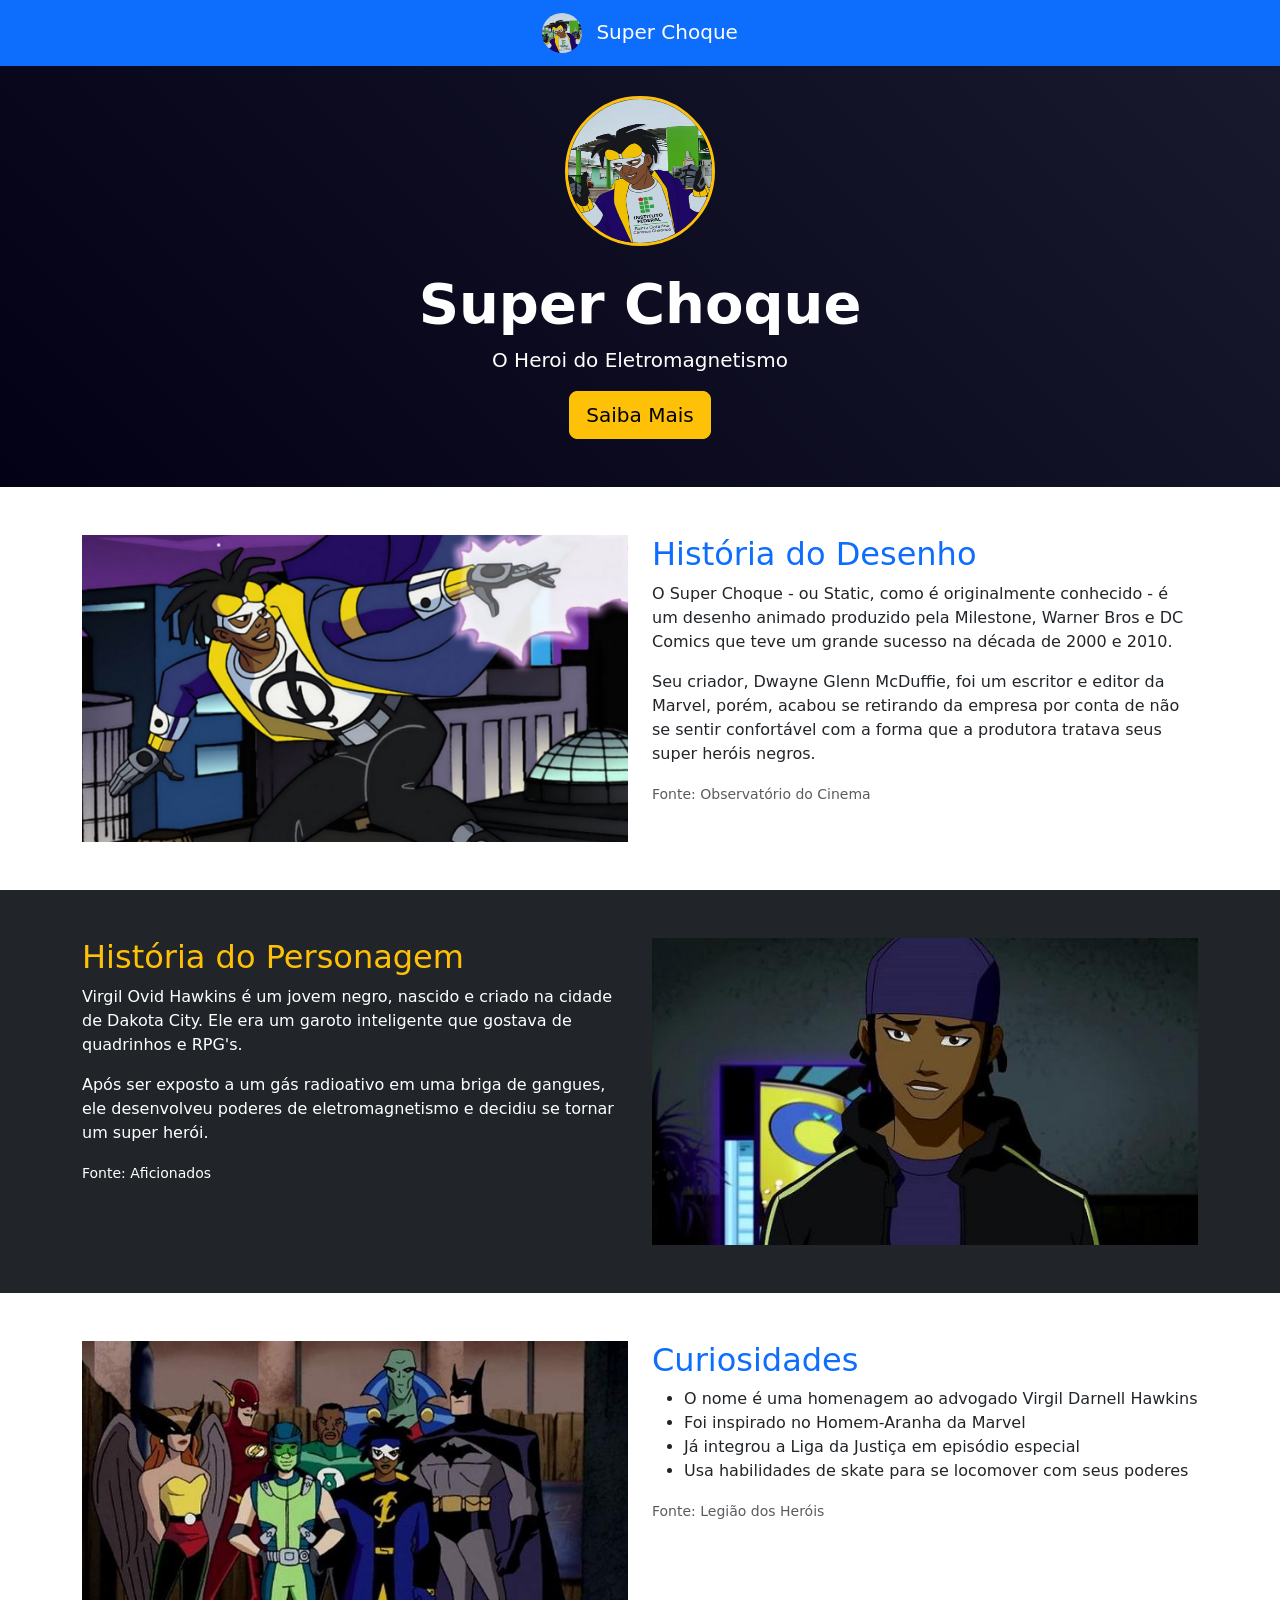
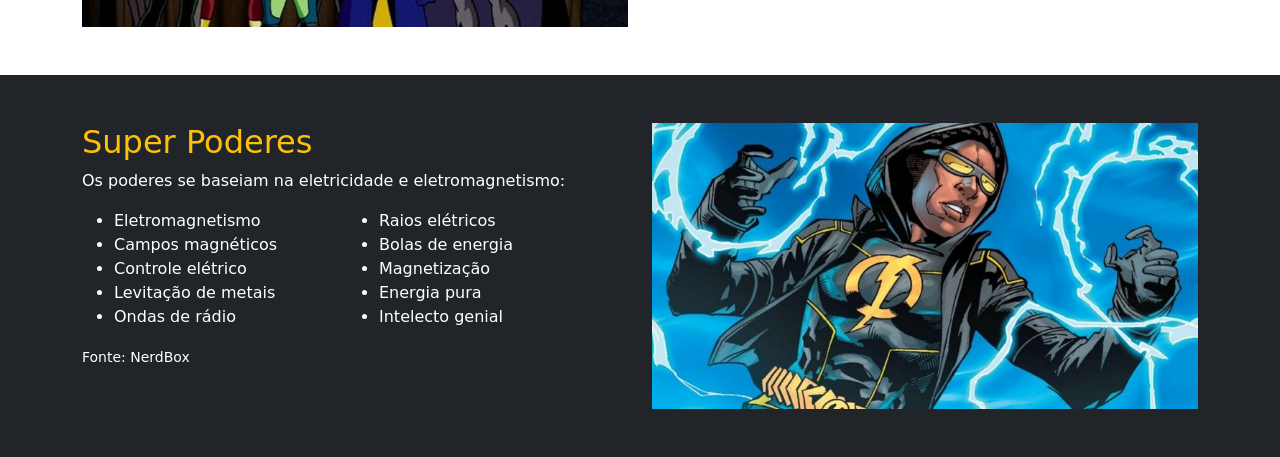
<file: site_super_shock/index.html>
<!doctype html>
<html lang="en">

<head>
    <meta charset="utf-8">
    <meta name="viewport" content="width=device-width, initial-scale=1">
    <title>Super Choque</title>
    <link href="https://cdn.jsdelivr.net/npm/bootstrap@5.3.8/dist/css/bootstrap.min.css" rel="stylesheet"
        integrity="sha384-sRIl4kxILFvY47J16cr9ZwB07vP4J8+LH7qKQnuqkuIAvNWLzeN8tE5YBujZqJLB" crossorigin="anonymous">
    <link href="/site_super_shock/css/style.css" rel="stylesheet">
</head>

<body>

    <body>
        <!-- Nav Menu -->
        <nav class="navbar navbar-dark bg-primary fixed-top">
            <div class="container">
                <a href="#" class="navbar-brand mx-auto">
                    <img src="/site_super_shock/img/icone_tela_principal.png" class="rounded-circle me-2" width="40"
                        height="40" alt="Super Choque">
                    Super Choque
                </a>
            </div>
        </nav>

        <!-- Main section -->
        <header id="inicio" class="hero-section text-center text-white py-5">
            <div class="container mt-5">
                <img src="/site_super_shock/img/icone_tela_principal.png" class="hero-image rounded-circle mb-4"
                    alt="Super Choque">
                <h1 class="display-4 fw-bold">Super Choque</h1>
                <p class="lead">O Heroi do Eletromagnetismo</p>
                <a href="#" class="btn btn-warning btn-lg">Saiba Mais</a>
            </div>
        </header>

        <!-- History -->
        <main>
            <section id="historia" class="py-5">
                <div class="container">
                    <div class="row">
                        <div class="col-6">
                            <img src="/site_super_shock/img/historia.jpg" class="img-fluid" alt="Historia Super Choque">
                        </div>
                        <div class="col-6">
                            <h2 class="text-primary">História do Desenho</h2>
                            <p> O Super Choque - ou Static, como é originalmente conhecido - é um desenho animado
                                produzido
                                pela Milestone, Warner Bros e DC Comics que teve um grande sucesso na década de 2000 e
                                2010.
                            </p>
                            <p>
                                Seu criador, Dwayne Glenn McDuffie, foi um escritor e editor da Marvel, porém, acabou se
                                retirando da empresa
                                por conta de não se sentir confortável com a forma que a produtora tratava seus super
                                heróis negros.
                            </p>

                            <p class="text-muted">
                                <small>Fonte: Observatório do Cinema</small>
                            </p>
                        </div>
                    </div>
                </div>
            </section>

            <!-- Character -->
            <section id="personagem" class="bg-dark text-white py-5">
                <div class="container">
                    <div class="row">
                        <div class="col-6">
                            <h2 class="text-warning">História do Personagem</h2>
                            <p> Virgil Ovid Hawkins é um jovem negro, nascido e criado na cidade de Dakota City.
                                Ele era um garoto inteligente que gostava de quadrinhos e RPG's.
                            </p>
                            <p>
                                Após ser exposto a um gás radioativo em uma briga de gangues,
                                ele desenvolveu poderes de eletromagnetismo e decidiu se tornar um super herói.
                            </p>

                            <p class="text-gray">
                                <small>Fonte: Aficionados</small>
                            </p>
                        </div>
                        <div class="col-6">
                            <img src="/site_super_shock/img/historia2.jpg" class="img-fluid"
                                alt="Historia Super Choque">
                        </div>
                    </div>
                </div>
            </section>

            <!-- Curiosity -->
            <section id="Curiosidades" class="py-5">
                <div class="container">
                    <div class="row">
                        <div class="col-6">
                            <img src="/site_super_shock/img/curiosidades.jpeg" class="img-fluid"
                                alt="Historia Super Choque">
                        </div>
                        <div class="col-6">
                            <h2 class="text-primary">Curiosidades</h2>
                            <ul>
                                <li>
                                    O nome é uma homenagem ao advogado Virgil Darnell Hawkins
                                </li>
                                <li>
                                    Foi inspirado no Homem-Aranha da Marvel
                                </li>
                                <li>
                                    Já integrou a Liga da Justiça em episódio especial
                                </li>
                                <li>
                                    Usa habilidades de skate para se locomover com seus poderes
                                </li>
                            </ul>

                            <p class="text-muted">
                                <small>Fonte: Legião dos Heróis</small>
                            </p>
                        </div>
                    </div>
                </div>
            </section>

            <!-- Powers -->
            <section id="poderes" class="bg-dark text-white py-5">
                <div class="container">
                    <div class="row">
                        <div class="col-6">
                            <h2 class="text-warning">Super Poderes</h2>
                            <p> Os poderes se baseiam na eletricidade e eletromagnetismo:</p>
                            <ul class="lista-poderes">
                                <li>Eletromagnetismo </li>
                                <li>Campos magnéticos</li>
                                <li>Controle elétrico</li>
                                <li>Levitação de metais</li>
                                <li>Ondas de rádio</li>
                                <li>Raios elétricos</li>
                                <li>Bolas de energia</li>
                                <li>Magnetização</li>
                                <li>Energia pura</li>
                                <li>Intelecto genial</li>
                            </ul>
                            <p class="text-gray">
                                <small>Fonte: NerdBox</small>
                            </p>
                        </div>
                        <div class="col-6">
                            <img src="/site_super_shock/img/super_poder.jpeg" class="img-fluid"
                                alt="Historia Super Choque">
                        </div>
                    </div>
                </div>
            </section>
        </main>
    </body>



    <script src="https://cdn.jsdelivr.net/npm/bootstrap@5.3.8/dist/js/bootstrap.bundle.min.js"
        integrity="sha384-FKyoEForCGlyvwx9Hj09JcYn3nv7wiPVlz7YYwJrWVcXK/BmnVDxM+D2scQbITxI"
        crossorigin="anonymous"></script>
</body>

</html>
</file>
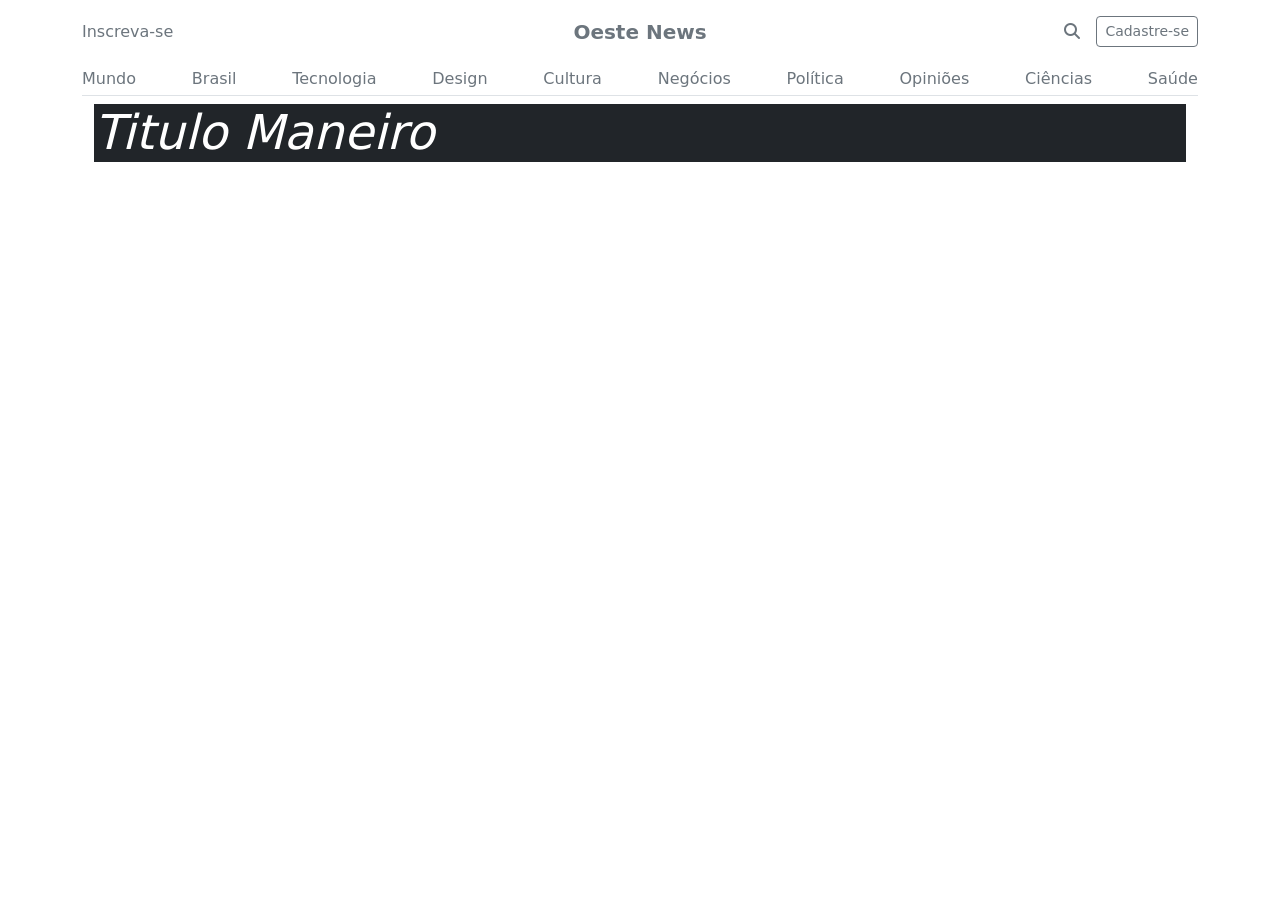
<file: bootstrap/css/index.html>
<!doctype html>
<html lang="pt-BR">

<head>
  <meta charset="utf-8">
  <meta name="viewport" content="width=device-width, initial-scale=1">
  <title>Oeste News</title>
  <link href="https://cdn.jsdelivr.net/npm/bootstrap@5.3.3/dist/css/bootstrap.min.css" rel="stylesheet"
    crossorigin="anonymous">
  <link rel="stylesheet" href="https://cdnjs.cloudflare.com/ajax/libs/font-awesome/6.5.1/css/all.min.css"
    crossorigin="anonymous" referrerpolicy="no-referrer" />
</head>

<body>
  <div class="container">
    <header class="blog-header py-3">
      <div class="row d-flex align-items-center">
        <div class="col-4">
          <a href="#" class="link-secondary text-decoration-none">Inscreva-se</a>
        </div>
        <div class="col-4 text-center">
          <a href="#" class="link-secondary text-decoration-none fw-bold fs-5">Oeste News</a>
        </div>
        <div class="col-4 d-flex justify-content-end align-items-center gap-3">
          <a href="#" class="link-secondary">
            <i class="fa-solid fa-magnifying-glass"></i>
          </a>
          <a href="#" class="btn btn-sm btn-outline-secondary">Cadastre-se</a>
        </div>
      </div>
    </header>
    <div class="nav-scroller py-1 mb-2 border-bottom">
      <nav class="nav d-flex justify-content-between">
        <a class="link-secondary text-decoration-none" href="#">Mundo</a>
        <a class="link-secondary text-decoration-none" href="#">Brasil</a>
        <a class="link-secondary text-decoration-none" href="#">Tecnologia</a>
        <a class="link-secondary text-decoration-none" href="#">Design</a>
        <a class="link-secondary text-decoration-none" href="#">Cultura</a>
        <a class="link-secondary text-decoration-none" href="#">Negócios</a>
        <a class="link-secondary text-decoration-none" href="#">Política</a>
        <a class="link-secondary text-decoration-none" href="#">Opiniões</a>
        <a class="link-secondary text-decoration-none" href="#">Ciências</a>
        <a class="link-secondary text-decoration-none" href="#">Saúde</a>
      </nav>
    </div>
    <main>
      <main class="container">
        <div class="bg-dark text-white">
          <h1 class="display-5 fst-italic">Titulo Maneiro</h1>
        </div>
      </main>
    </main>
    <footer></footer>
  </div>
  <script src="https://cdn.jsdelivr.net/npm/bootstrap@5.3.3/dist/js/bootstrap.bundle.min.js"
    crossorigin="anonymous"></script>
</body>

</html>
</file>
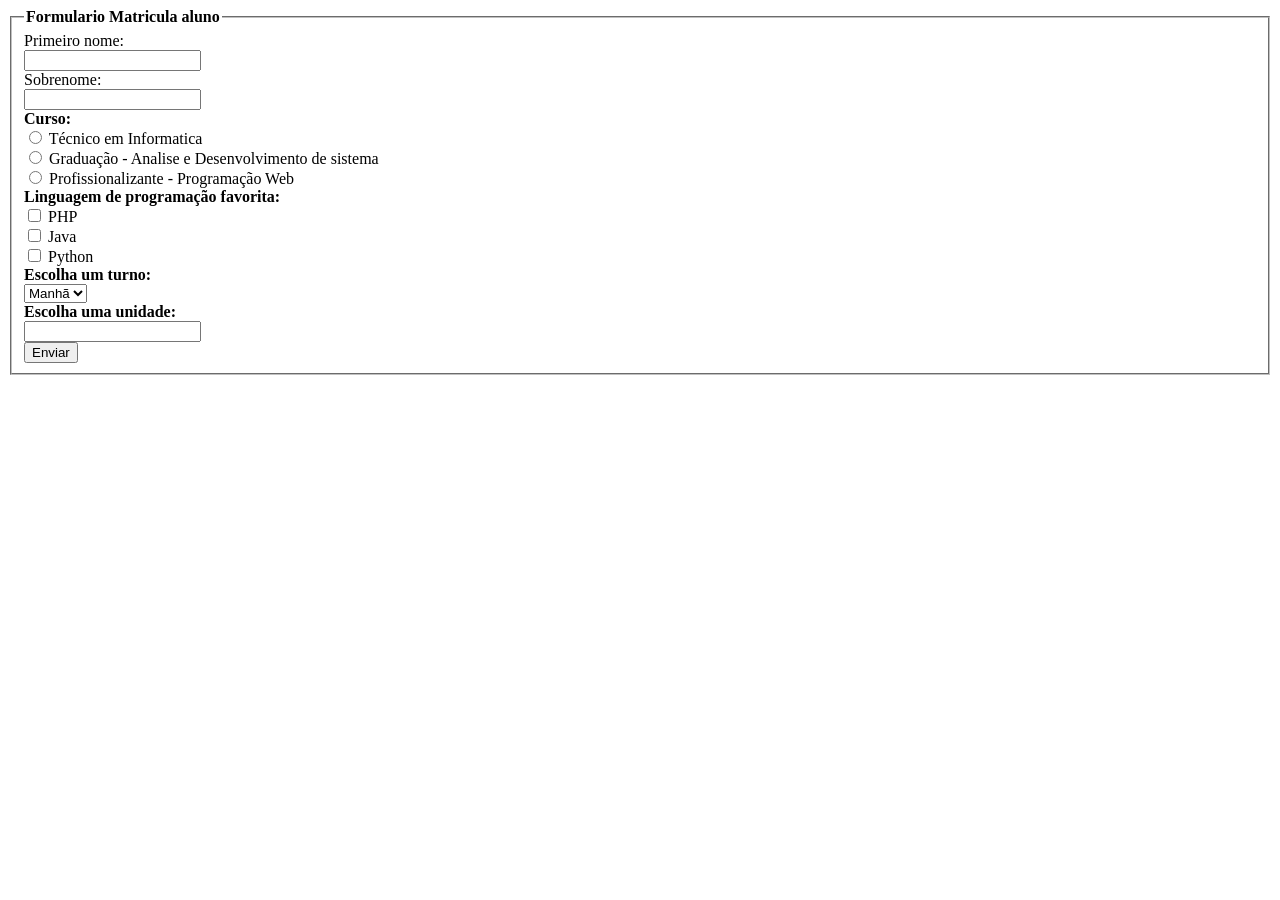
<file: exercicios/formulario01.html>
<!DOCTYPE html>
<html lang="en">

<head>
    <meta charset="UTF-8">
    <meta name="viewport" content="width=device-width, initial-scale=1.0">
    <title>Forms</title>
</head>

<body>
    <form action="/exercicios/formulario02.html">
        <fieldset>
            <legend><strong>Formulario Matricula aluno</strong></legend>
            <div>
                <label for=“pnome">Primeiro nome:</label><br>
                <input type="text" id="pnome" name="pnome"><br>
                <label for=“unome">Sobrenome:</label><br>
                <input type="text" id="unome" name="unome">
            </div>

            <div>
                <label><strong>Curso:</strong></label>
                <br>
                <input type="radio" id="ti" name="fav_language" value="ti">
                <label for="ti">Técnico em Informatica</label><br>
                <input type="radio" id="ads" name="fav_language" value="ads">
                <label for="ads">Graduação - Analise e Desenvolvimento de sistema</label><br>
                <input type="radio" id="pg" name="fav_language" value="pg">
                <label for="pg">Profissionalizante - Programação Web</label>
            </div>

            <div>
                <label><strong>Linguagem de programação favorita:</strong></label>
                <br>
                <input type="checkbox" id="php" name="php" value="php">
                <label for="php">PHP</label><br>
                <input type="checkbox" id="java" name="java" value="java">
                <label for="java">Java</label><br>
                <input type="checkbox" id="python" name="python" value="python">
                <label for="python">Python</label>
            </div>

            <div>
                <label for="turnos"><strong>Escolha um turno:</strong></label><br>
                <select name="turnos" id="turnos">
                    <option value="manha">Manhã</option>
                    <option value="tarde">Tarde</option>
                    <option value="noite">Noite</option>
                </select>
            </div>

            <div>
                <label for="unidades"><strong>Escolha uma unidade:</strong></label><br>
                <input list="unidades" name="unidade" id="unidade">
                <datalist id="unidades">
                    <option value="Chapecó">
                    <option value="Xanxerê">
                    <option value="Caçador">
                    <option value="São Lorenzo">
                    <option value="São Miguel do Oeste">
                    <option value="São Carlos">
                </datalist>
            </div>

            <input type="submit" value="Enviar">
            
        </fieldset>
    </form>
</body>

</html>
</file>
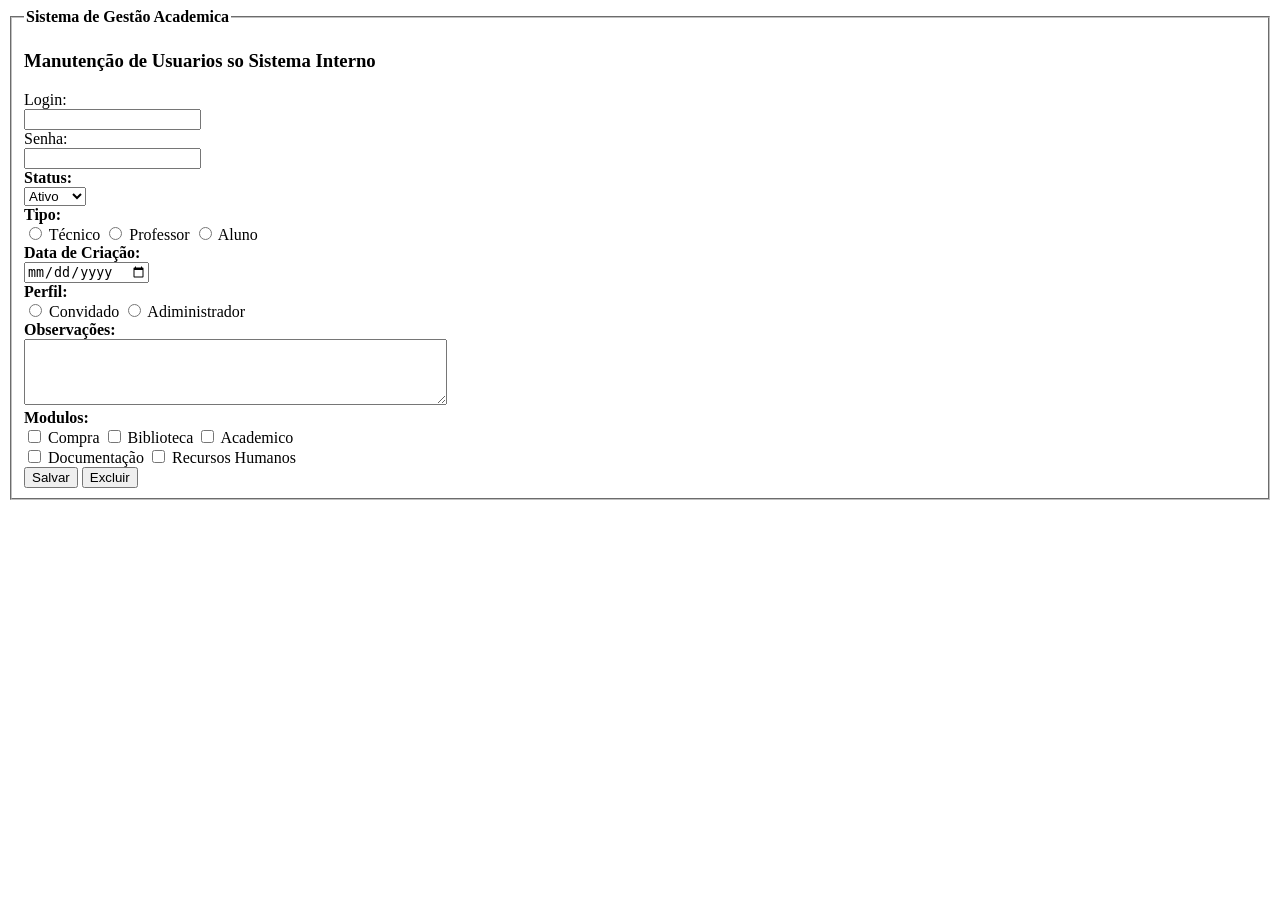
<file: exercicios/formulario02.html>
<!DOCTYPE html>
<html lang="en">

<head>
    <meta charset="UTF-8">
    <meta name="viewport" content="width=device-width, initial-scale=1.0">
    <title>Forms</title>
</head>

<body>
    <form action="/action_page.html">
        <fieldset>
            <legend><strong>Sistema de Gestão Academica</strong></legend>
            <h3>Manutenção de Usuarios so Sistema Interno</h3>
            <div>
                <label for=“pnome">Login:</label><br>
                <input type="text" id="pnome" name="pnome"><br>
                <label for=“unome">Senha:</label><br>
                <input type="text" id="unome" name="unome">
            </div>

            <div>
                <label for="status"><strong>Status:</strong></label><br>
                <select name="status" id="status">
                    <option value="ativo">Ativo</option>
                    <option value="inativo">Inativo</option>
                </select>
            </div>

            <div>
                <label><strong>Tipo:</strong></label>
                <br>
                <input type="radio" id="tec" name="fav_language" value="tec">
                <label for="tec">Técnico</label>
                <input type="radio" id="prof" name="fav_language" value="prof">
                <label for="prof">Professor</label>
                <input type="radio" id="alu" name="fav_language" value="alu">
                <label for="alu">Aluno</label>
            </div>

            <div>
                <label for="data"><strong>Data de Criação:</strong></label><br>
                <input type="date" id="data" name="data">
                
            </div>

            <div>
                <label><strong>Perfil:</strong></label>
                <br>
                <input type="radio" id="conv" name="fav_language" value="conv">
                <label for="conv">Convidado</label>
                <input type="radio" id="adm" name="fav_language" value="adm">
                <label for="adm">Adiministrador</label>
            </div>


            <div>
                <label for="obs"><strong>Observações:</strong></label><br>
                <textarea id="obs" name="obs" rows="4" cols="50">
                </textarea>
            </div>

            <div>
                <label><strong>Modulos:</strong></label>
                <br>
                <input type="checkbox" id="crp" name="crp" value="crp">
                <label for="crp">Compra</label>
                <input type="checkbox" id="bib" name="bib" value="bib">
                <label for="bib">Biblioteca</label>
                <input type="checkbox" id="python" name="python" value="python">
                <label for="python">Academico</label><br>
                <input type="checkbox" id="php" name="php" value="php">
                <label for="php">Documentação</label>
                <input type="checkbox" id="java" name="java" value="java">
                <label for="java">Recursos Humanos</label>
            </div>

            <input type="submit" value="Salvar">
            <input type="submit" value="Excluir">
            
        </fieldset>
    </form>
</body>

</html>
</file>
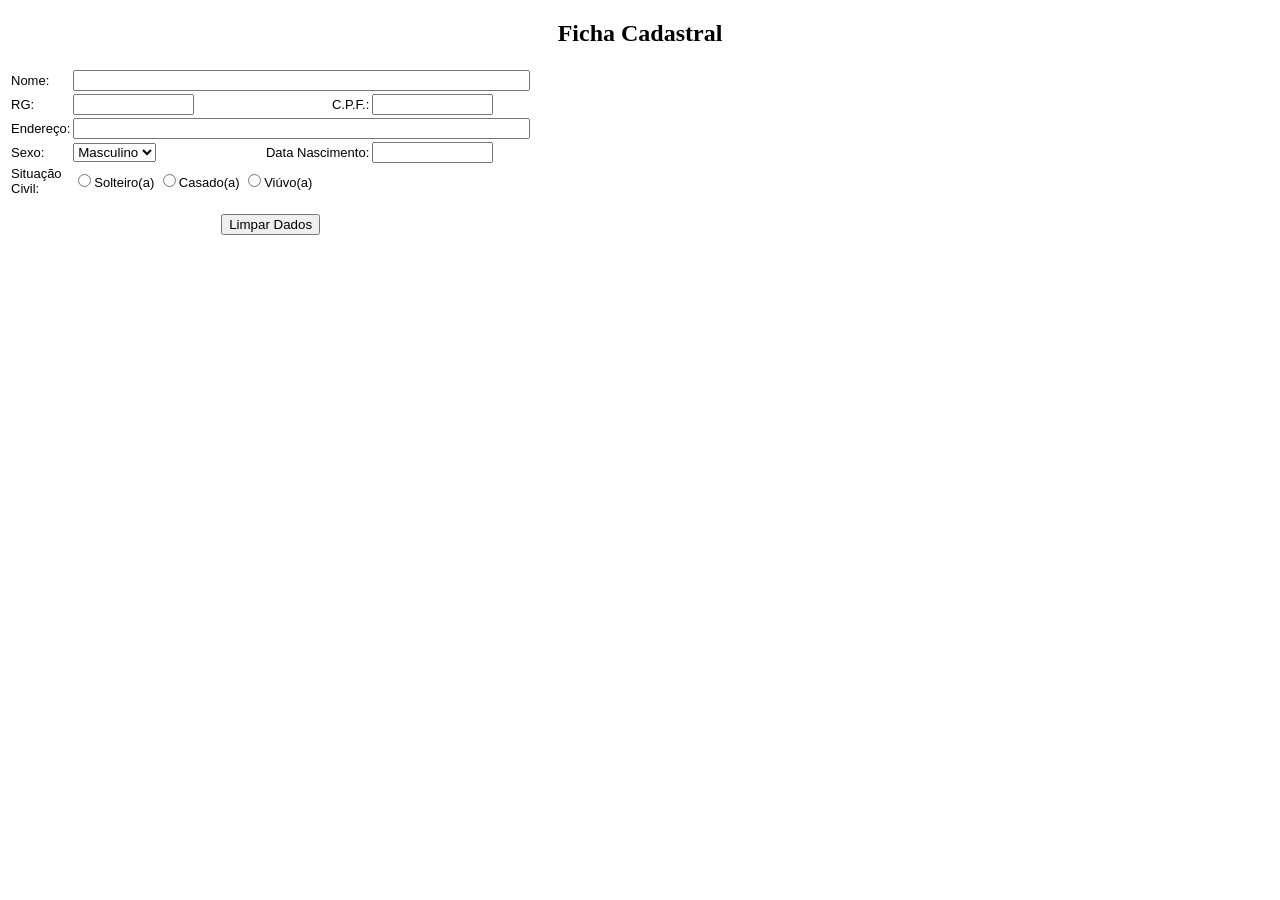
<file: slide03_html_forms/ficha_castral.html>
<!DOCTYPE html>
<html lang="pt-br">
<head>
    <meta charset="UTF-8">
    <title>Ficha Cadastral</title>
    <style>
        table {
            width: 500px;
            border: 0;
            border-spacing: 1px;
            padding: 1px;
            font-family: Arial, sans-serif;
            font-size: small; /* Equivalente ao tamanho 2 antigo */
        }
        h2 {
            text-align: center;
            font-family: serif; /* Fonte padrão do navegador */
        }
    </style>
</head>
<body>
    <h2>Ficha Cadastral</h2>
    
    <form>
        <table>
            <tr>
                <td>Nome:</td>
                <td colspan="3"><input type="text" name="nome" size="55"></td>
            </tr>
            <tr>
                <td>RG:</td>
                <td><input type="text" name="rg" size="13"></td>
                <td align="right">C.P.F.:</td>
                <td><input type="text" name="cpf" size="13"></td>
            </tr>
            <tr>
                <td>Endereço:</td>
                <td colspan="3"><input type="text" name="endereco" size="55"></td>
            </tr>
            <tr>
                <td>Sexo:</td>
                <td>
                    <select name="sexo">
                        <option value="masculino">Masculino</option>
                        <option value="feminino">Feminino</option>
                    </select>
                </td>
                <td align="right">Data Nascimento:</td>
                <td><input type="text" name="datanascimento" size="13"></td>
            </tr>
            <tr>
                <td>Situação Civil:</td>
                <td colspan="3">
                    <input type="radio" name="estadocivil" value="solteiro" id="solteiro"><label for="solteiro">Solteiro(a)</label>
                    <input type="radio" name="estadocivil" value="casado" id="casado"><label for="casado">Casado(a)</label>
                    <input type="radio" name="estadocivil" value="viuvo" id="viuvo"><label for="viuvo">Viúvo(a)</label>
                </td>
            </tr>
            <tr>
                <td colspan="4" align="center">
                    <br>
                    <input type="reset" value="Limpar Dados">
                </td>
            </tr>
        </table>
    </form>
</body>
</html>
</file>
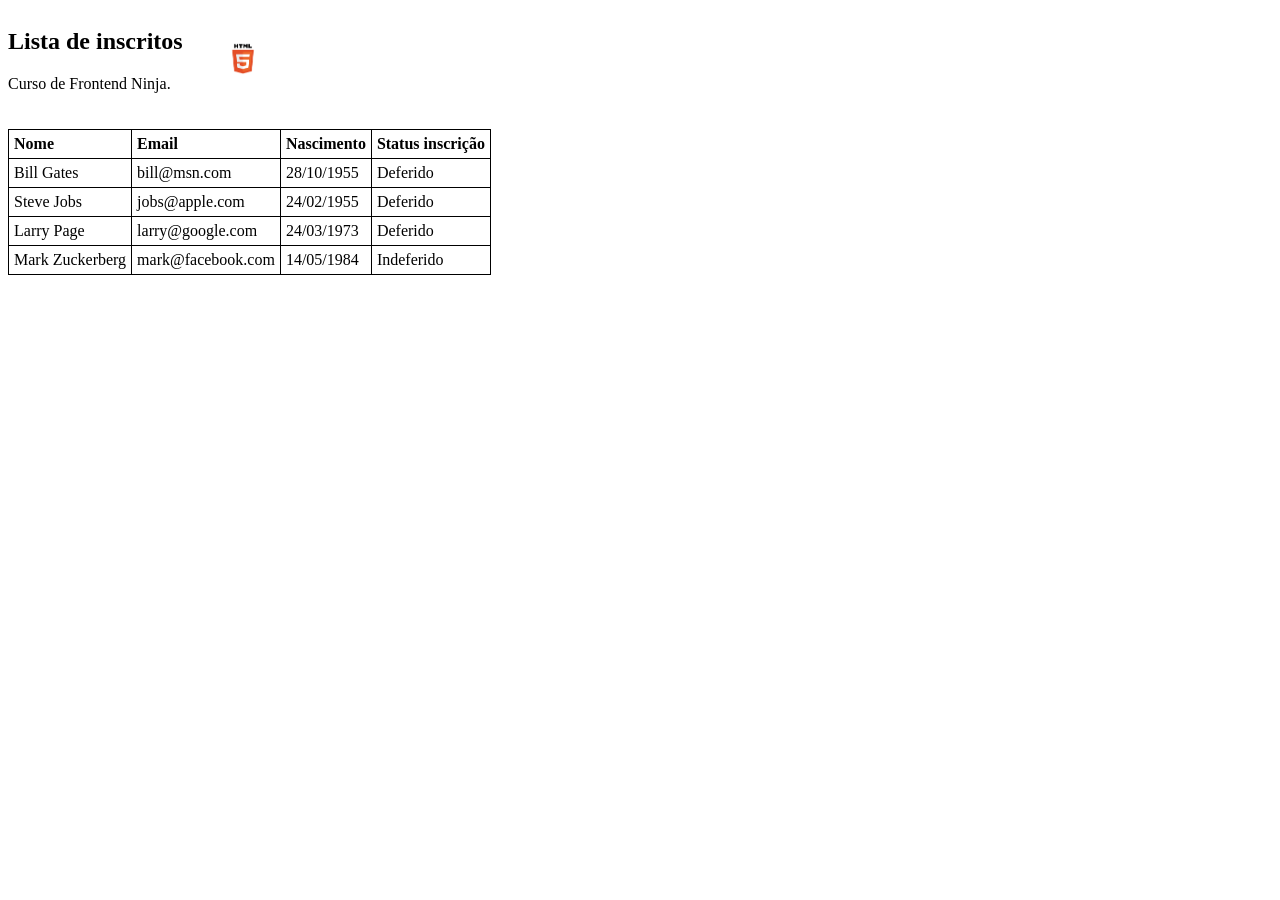
<file: slide03_html_forms/lista_inscritos.html>
<!DOCTYPE html>
<html lang="pt-br">
<head>
    <meta charset="UTF-8">
    <title>Lista de Inscritos</title>
    <style>
        table, th, td {
            border: 1px solid black;
            border-collapse: collapse;
            padding: 5px;
            text-align: left;
        }
        .cabecalho-curso {
            display: flex;
            align-items: center;
            gap: 20px;
            margin-bottom: 20px;
        }
    </style>
</head>
<body>
    
    <div class="cabecalho-curso">
        <div>
            <h2>Lista de inscritos</h2>
            <p>Curso de Frontend Ninja.</p>
        </div>
        <img src="ninja.png" alt="Ícone Frontend Ninja" width="80">
    </div>
    
    <table>
        <tr>
            <th>Nome</th>
            <th>Email</th>
            <th>Nascimento</th>
            <th>Status inscrição</th>
        </tr>
        <tr>
            <td>Bill Gates</td>
            <td>bill@msn.com</td>
            <td>28/10/1955</td>
            <td>Deferido</td>
        </tr>
        <tr>
            <td>Steve Jobs</td>
            <td>jobs@apple.com</td>
            <td>24/02/1955</td>
            <td>Deferido</td>
        </tr>
        <tr>
            <td>Larry Page</td>
            <td>larry@google.com</td>
            <td>24/03/1973</td>
            <td>Deferido</td>
        </tr>
        <tr>
            <td>Mark Zuckerberg</td>
            <td>mark@facebook.com</td>
            <td>14/05/1984</td>
            <td>Indeferido</td>
        </tr>
    </table>
</body>
</html>
</file>
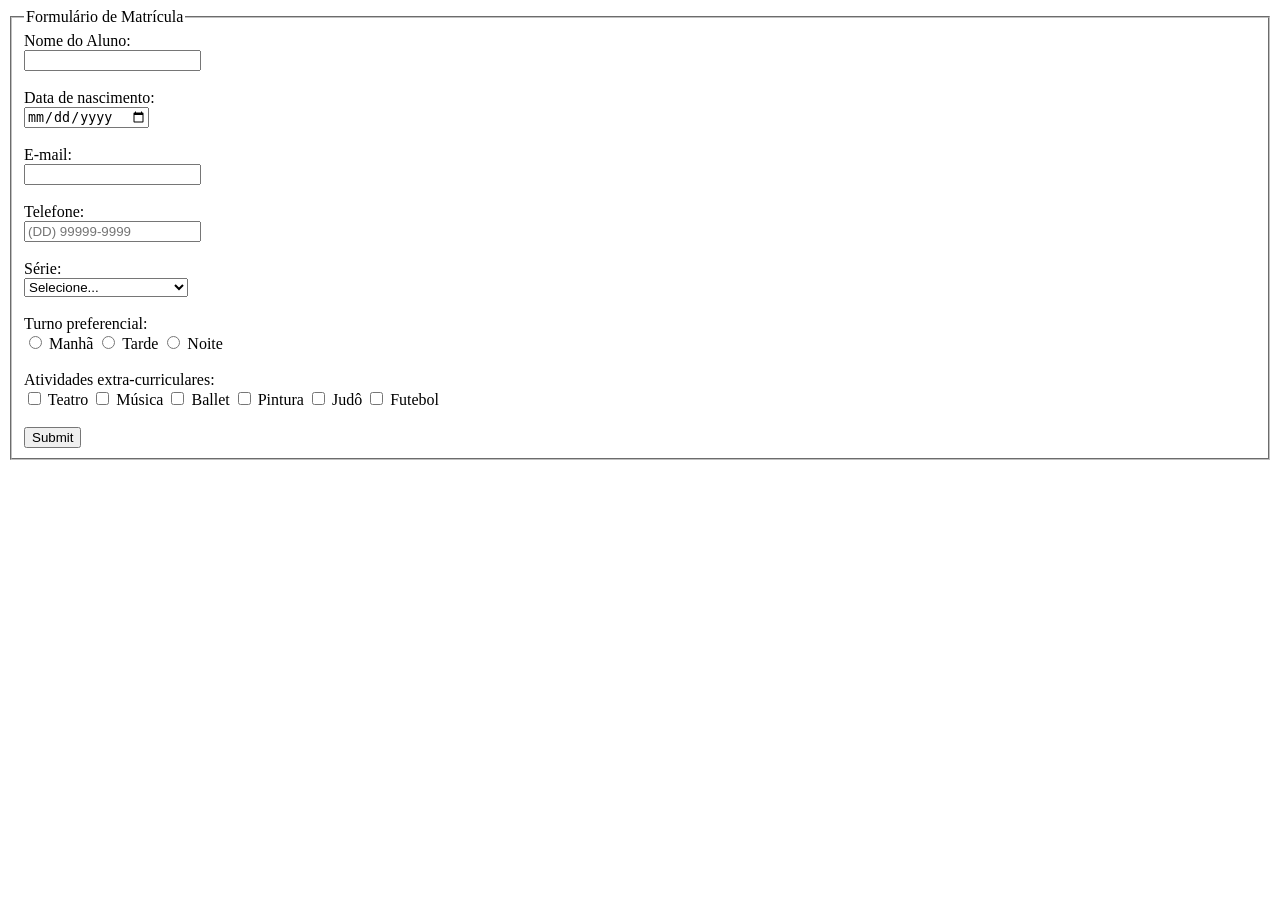
<file: slide03_html_forms/matricula.html>
<!DOCTYPE html>
<html lang="pt-br">
<head>
    <meta charset="UTF-8">
    <title>Matrícula de Alunos</title>
</head>
<body>
    <form action="sucesso.htm" method="GET">
        <fieldset>
            <legend>Formulário de Matrícula</legend>
            
            <label for="nome">Nome do Aluno:</label><br>
            <input type="text" id="nome" name="nome" maxlength="50" required><br><br>
            
            <label for="nascimento">Data de nascimento:</label><br>
            <input type="date" id="nascimento" name="nascimento" required><br><br>
            
            <label for="email">E-mail:</label><br>
            <input type="email" id="email" name="email" required><br><br>
            
            <label for="telefone">Telefone:</label><br>
            <input type="tel" id="telefone" name="telefone" maxlength="15" placeholder="(DD) 99999-9999" required><br><br>
            
            <label for="serie">Série:</label><br>
            <select id="serie" name="serie" required>
                <option value="">Selecione...</option>
                <option value="1">1º ano do Ensino Médio</option>
                <option value="2">2º ano do Ensino Médio</option>
                <option value="3">3º ano do Ensino Médio</option>
                <option value="4">4º ano do Ensino Médio</option>
            </select><br><br>
            
            <label>Turno preferencial:</label><br>
            <input type="radio" id="manha" name="turno" value="manha" required>
            <label for="manha">Manhã</label>
            <input type="radio" id="tarde" name="turno" value="tarde">
            <label for="tarde">Tarde</label>
            <input type="radio" id="noite" name="turno" value="noite">
            <label for="noite">Noite</label><br><br>
            
            <label>Atividades extra-curriculares:</label><br>
            <input type="checkbox" id="teatro" name="atividades" value="teatro"> <label for="teatro">Teatro</label>
            <input type="checkbox" id="musica" name="atividades" value="musica"> <label for="musica">Música</label>
            <input type="checkbox" id="ballet" name="atividades" value="ballet"> <label for="ballet">Ballet</label>
            <input type="checkbox" id="pintura" name="atividades" value="pintura"> <label for="pintura">Pintura</label>
            <input type="checkbox" id="judo" name="atividades" value="judo"> <label for="judo">Judô</label>
            <input type="checkbox" id="futebol" name="atividades" value="futebol"> <label for="futebol">Futebol</label><br><br>
            
            <input type="submit" value="Submit">
        </fieldset>
    </form>
</body>
</html>
</file>
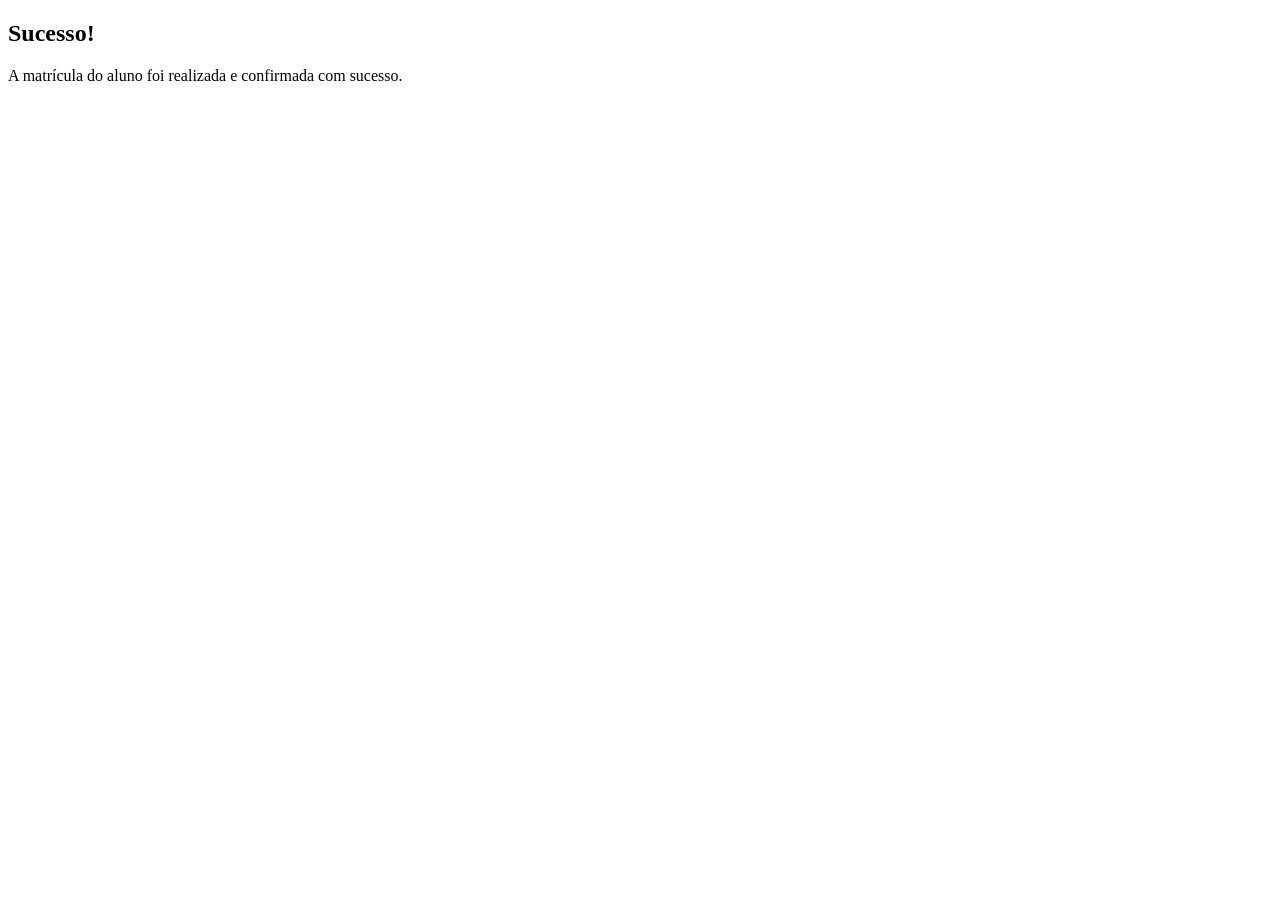
<file: slide03_html_forms/sucesso.htm>
<!DOCTYPE html>
<html lang="pt-br">
<head>
    <meta charset="UTF-8">
    <title>Matrícula Realizada</title>
</head>
<body>
    <div class="mensagem">
        <h2>Sucesso!</h2>
        <p>A matrícula do aluno foi realizada e confirmada com sucesso.</p>
    </div>
</body>
</html>
</file>
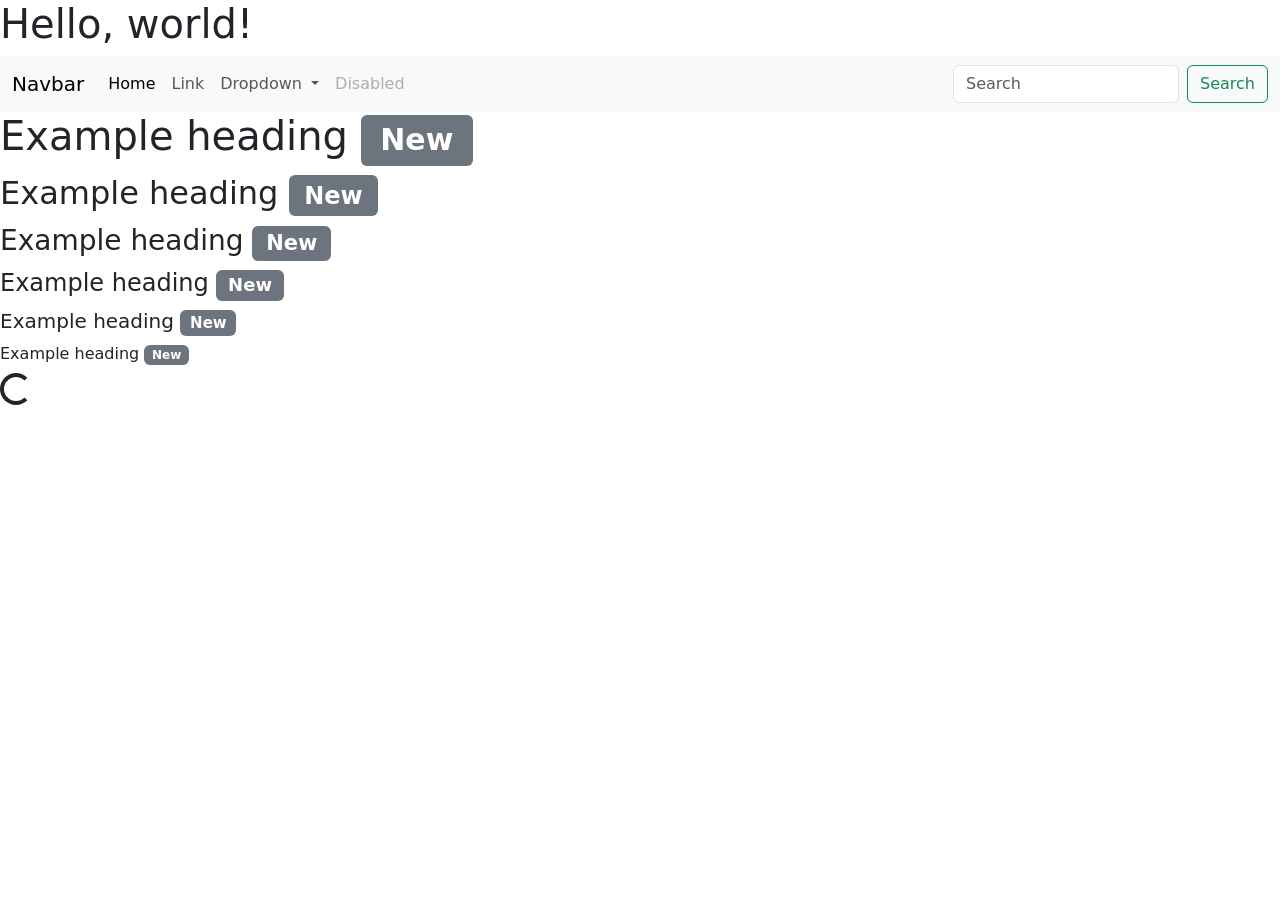
<file: bootstrap/css/ex_componentes.html>
<!doctype html>
<html lang="en">

<head>
    <meta charset="utf-8">
    <meta name="viewport" content="width=device-width, initial-scale=1">
    <title>Bootstrap demo</title>
    <link href="https://cdn.jsdelivr.net/npm/bootstrap@5.3.8/dist/css/bootstrap.min.css" rel="stylesheet"
        integrity="sha384-sRIl4kxILFvY47J16cr9ZwB07vP4J8+LH7qKQnuqkuIAvNWLzeN8tE5YBujZqJLB" crossorigin="anonymous">
</head>

<body>
    <h1>Hello, world!</h1>
    <section>
        <nav class="navbar navbar-expand-lg bg-body-tertiary">
            <div class="container-fluid">
                <a class="navbar-brand" href="#">Navbar</a>
                <button class="navbar-toggler" type="button" data-bs-toggle="collapse"
                    data-bs-target="#navbarSupportedContent" aria-controls="navbarSupportedContent"
                    aria-expanded="false" aria-label="Toggle navigation">
                    <span class="navbar-toggler-icon"></span>
                </button>
                <div class="collapse navbar-collapse" id="navbarSupportedContent">
                    <ul class="navbar-nav me-auto mb-2 mb-lg-0">
                        <li class="nav-item">
                            <a class="nav-link active" aria-current="page" href="#">Home</a>
                        </li>
                        <li class="nav-item">
                            <a class="nav-link" href="#">Link</a>
                        </li>
                        <li class="nav-item dropdown">
                            <a class="nav-link dropdown-toggle" href="#" role="button" data-bs-toggle="dropdown"
                                aria-expanded="false">
                                Dropdown
                            </a>
                            <ul class="dropdown-menu">
                                <li><a class="dropdown-item" href="#">Action</a></li>
                                <li><a class="dropdown-item" href="#">Another action</a></li>
                                <li>
                                    <hr class="dropdown-divider">
                                </li>
                                <li><a class="dropdown-item" href="#">Something else here</a></li>
                            </ul>
                        </li>
                        <li class="nav-item">
                            <a class="nav-link disabled" aria-disabled="true">Disabled</a>
                        </li>
                    </ul>
                    <form class="d-flex" role="search">
                        <input class="form-control me-2" type="search" placeholder="Search" aria-label="Search" />
                        <button class="btn btn-outline-success" type="submit">Search</button>
                    </form>
                </div>
            </div>
        </nav>
    </section>
    <section>
        <h1>Example heading <span class="badge text-bg-secondary">New</span></h1>
        <h2>Example heading <span class="badge text-bg-secondary">New</span></h2>
        <h3>Example heading <span class="badge text-bg-secondary">New</span></h3>
        <h4>Example heading <span class="badge text-bg-secondary">New</span></h4>
        <h5>Example heading <span class="badge text-bg-secondary">New</span></h5>
        <h6>Example heading <span class="badge text-bg-secondary">New</span></h6>
    </section>
    <section>
        <div class="spinner-border" role="status">
            <span class="visually-hidden">Loading...</span>
        </div>
    </section>
    
    <script src="https://cdn.jsdelivr.net/npm/bootstrap@5.3.8/dist/js/bootstrap.bundle.min.js"
        integrity="sha384-FKyoEForCGlyvwx9Hj09JcYn3nv7wiPVlz7YYwJrWVcXK/BmnVDxM+D2scQbITxI"
        crossorigin="anonymous"></script>
</body>

</html>
</file>
<file: site_super_shock/css/style.css>
:root {
    --azul-escuro: #020115;
    --amarelo: #ffc107
}

.hero-image {
    width: 150px;
    height: 150px;
    border: 3px solid var(--amarelo);
}

.hero-section {
    background: linear-gradient(45deg, var(--azul-escuro), #1a1a2e);
    min-width: 100vh;
}

.lista-poderes{
    column-count: 2;
}
</file>
